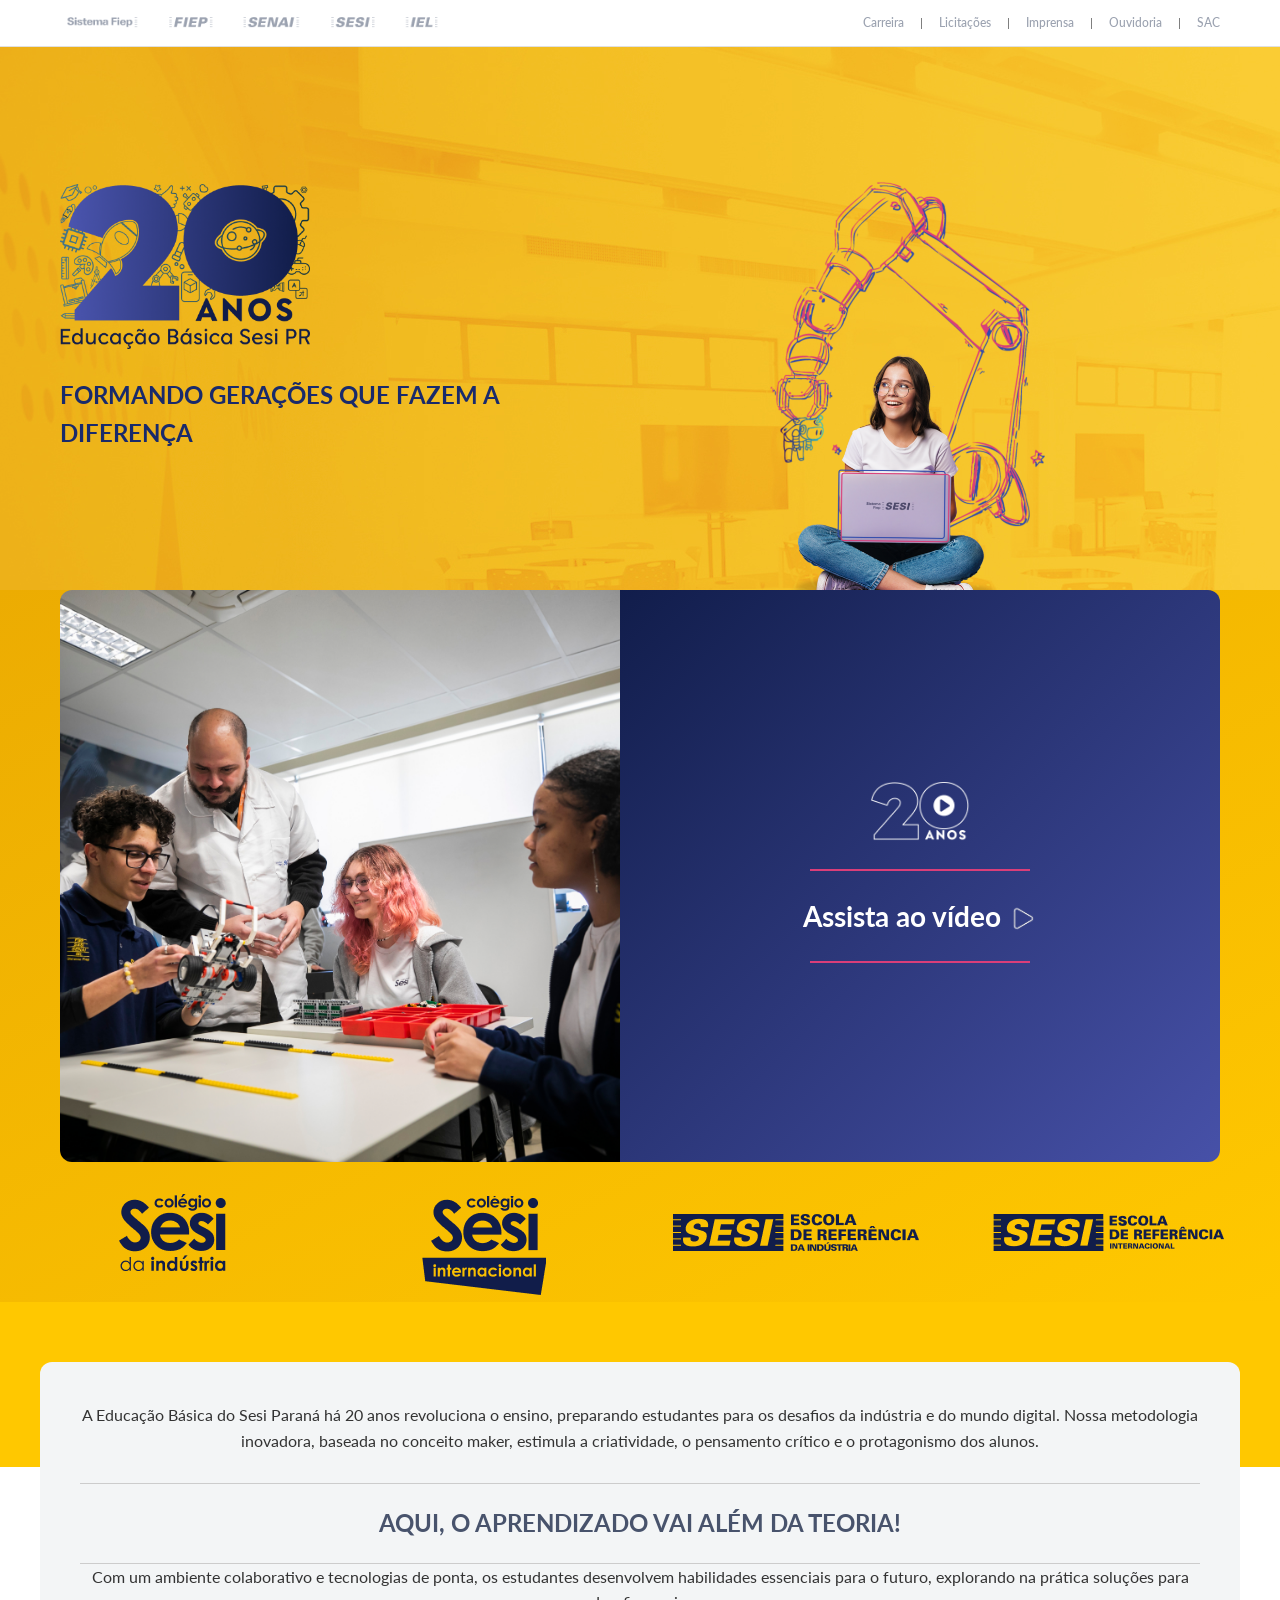
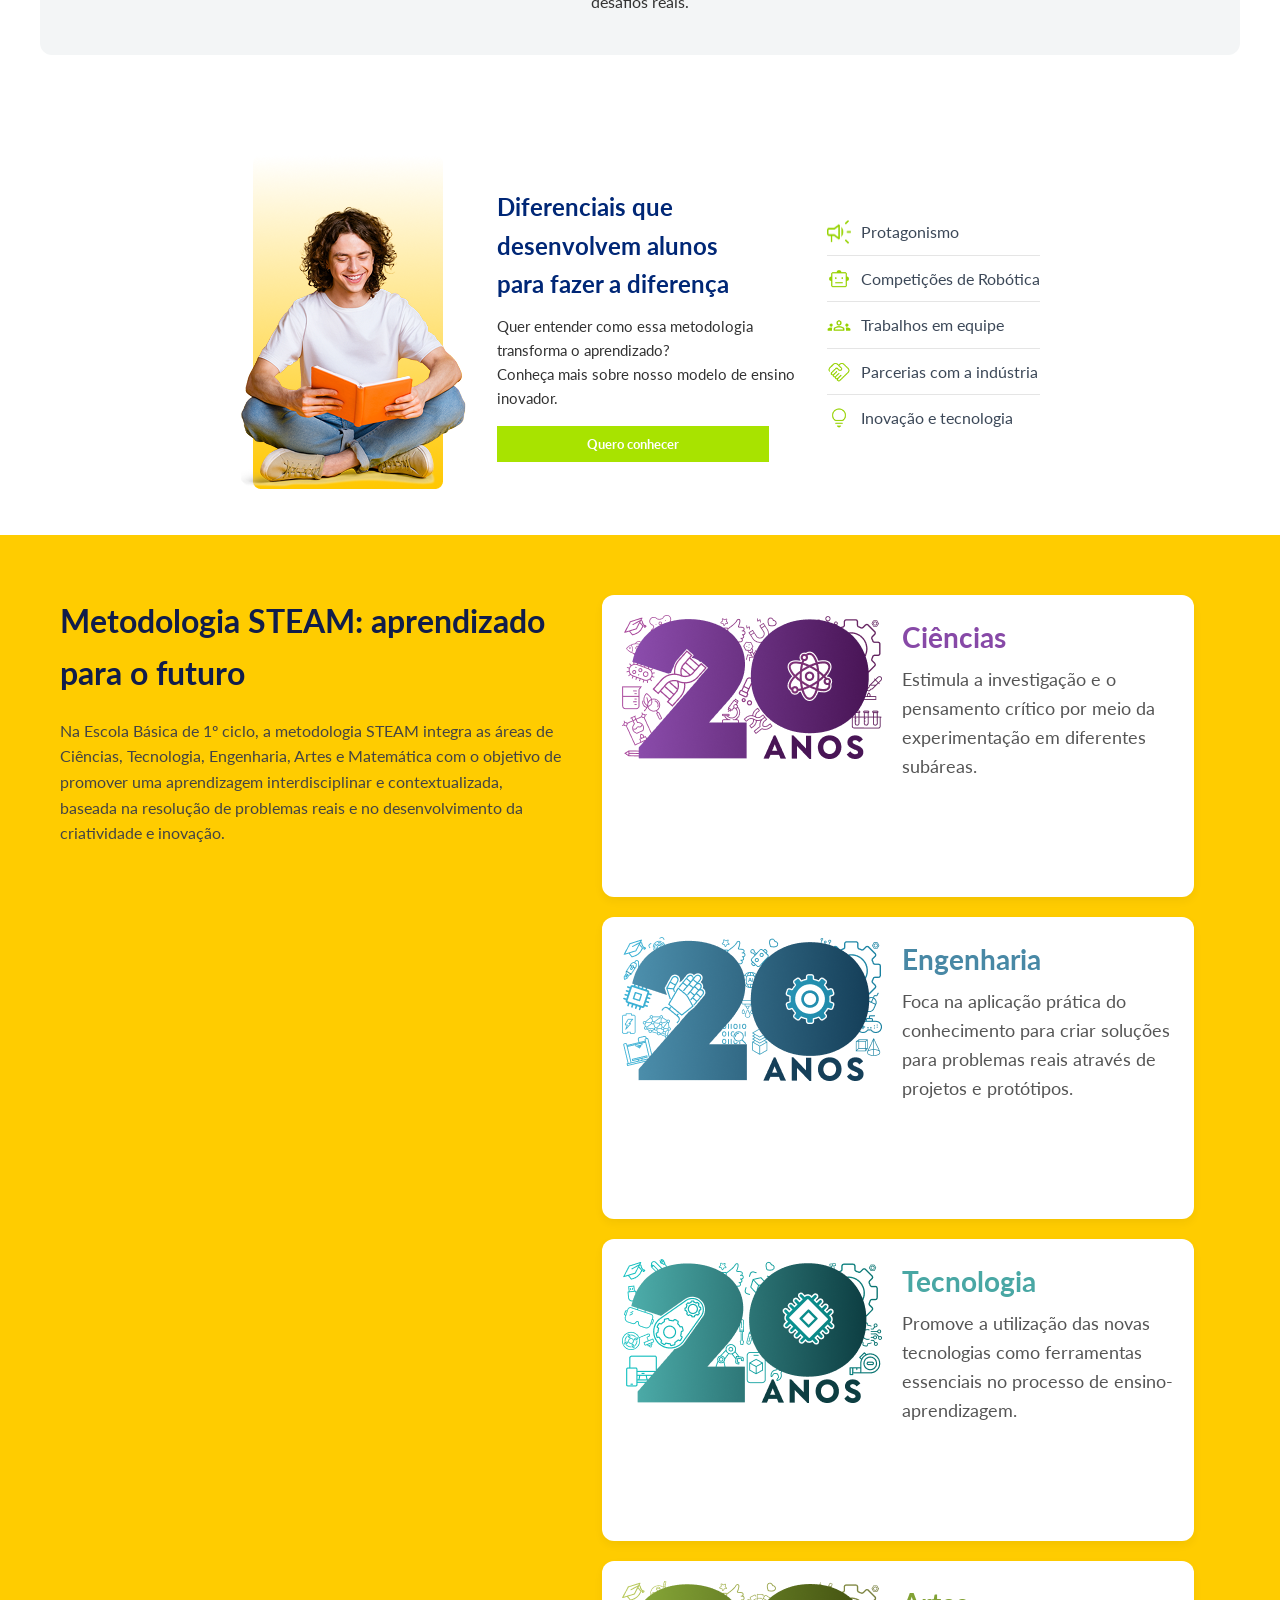
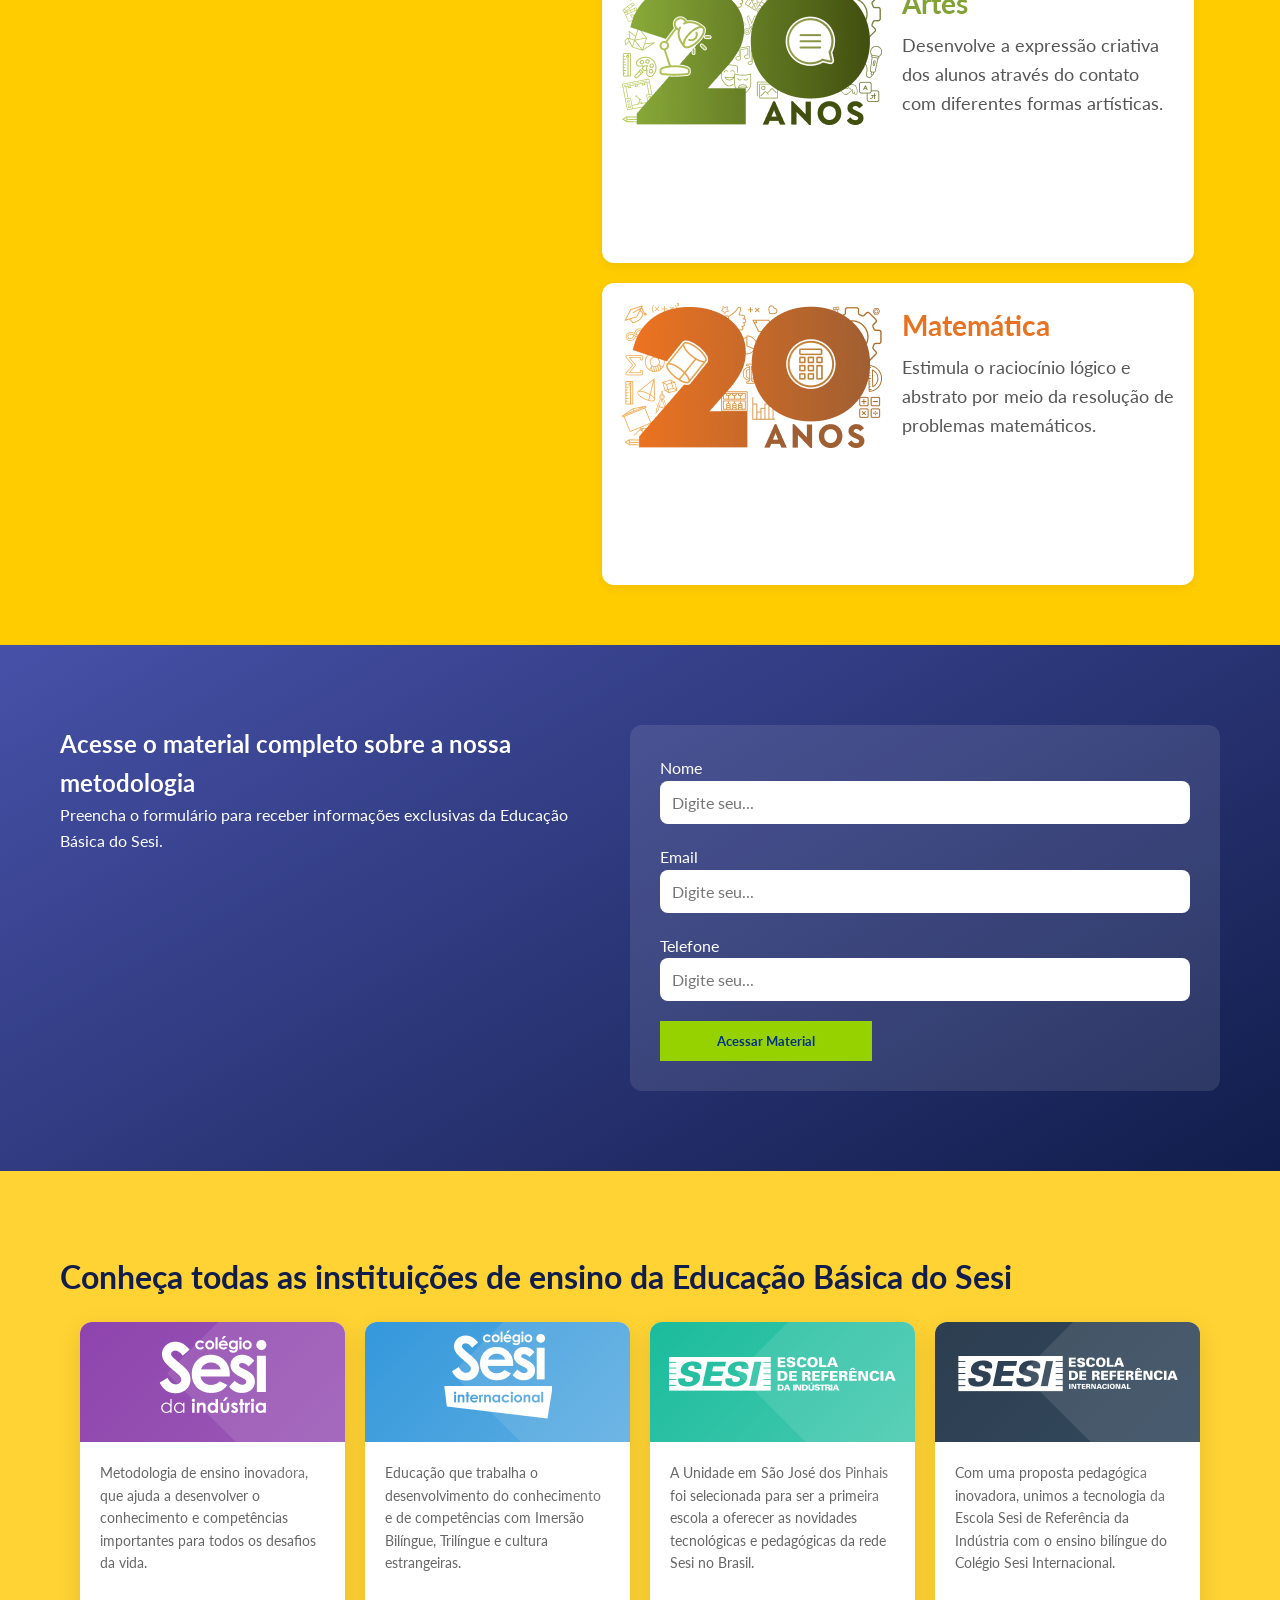
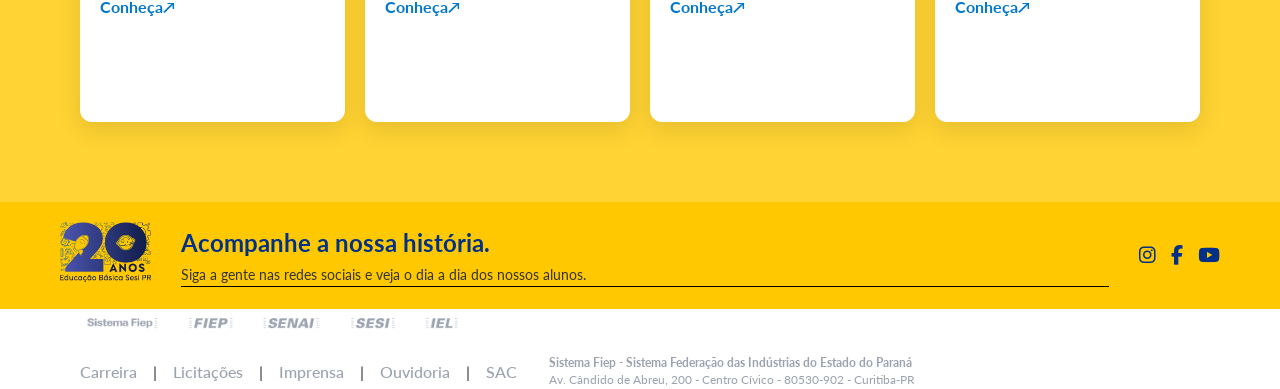
<file: index.html>
<!DOCTYPE html>
<html lang="pt-br">
<head>
  <meta charset="UTF-8">
  <meta name="viewport" content="width=device-width, initial-scale=1.0">
  <title>SESI - 20 Anos de Educação Básica</title>
  <link rel="stylesheet" href="styles.css">
  <link rel="stylesheet" href="https://cdnjs.cloudflare.com/ajax/libs/font-awesome/6.4.0/css/all.min.css">
  <link href="https://fonts.googleapis.com/css2?family=Lato:wght@400;700&display=swap" rel="stylesheet">

  <meta name="description" content="A Educação Básica do SESI comemora 20 anos transformando gerações com inovação, protagonismo e metodologia STEAM.">
  <meta property="og:title" content="SESI - 20 Anos de Educação Básica">
  <meta property="og:description" content="Conheça nossa história, metodologia e diferenciais que preparam alunos para o futuro.">
  <meta property="og:image" content="selos/selo_principal_20anos.png">
</head>
<body>

<!-- Header institucional -->
<div class="header-institucional">
  <div class="container institucional-container">
    <div class="institucional-links">
      <a href="#"><img src="imagens/Logo-barra-integradora.png"></a>
      <a href="#"><img src="imagens/Logo-barra-integradora (1).png"></a>
      <a href="#"><img src="imagens/Logo-barra-integradora (2).png"></a>
      <a href="#"><img src="imagens/Logo-barra-integradora (3).png"></a>
      <a href="#"><img src="imagens/Logo-barra-integradora (4).png"></a>
    </div>
    <div class="institucional-acessos">
      <a href="#">Carreira</a>
      <span>|</span>
      <a href="#">Licitações</a>
      <span>|</span>
      <a href="#">Imprensa</a>
      <span>|</span>
      <a href="#">Ouvidoria</a>
      <span>|</span>
      <a href="#">SAC</a>
      
    </div>
  </div>
</div>



<!-- Hero Section -->
<section class="hero" id="hero">
  <div class="hero-overlay">
    <div class="container hero-content">
      <div class="hero-left">
        <img src="selos/selo_principal_20anos.png" alt="Selo 20 Anos" class="hero-selo">
        <h2 class="hero-subtitle">FORMANDO GERAÇÕES QUE FAZEM A DIFERENÇA</h2>
      </div>
      <div class="hero-right">
        <img src="imagens/aluna_com_notebook.png" alt="Estudante com notebook" class="hero-girl">
      </div>
    </div>
  </div>
</section>

<!-- Vídeo Comemorativo -->
<section class="video-section">
  <div class="container video-flex">
    <div class="video-image">
      <img src="imagens/alunos_trabalhando_em_equipe.jpg" alt="Estudantes colaborando">
    </div>
    <div class="video-content">
  <img src="selos/selo_do_video.png" alt="Selo do vídeo" class="selo">

  <div class="linha"></div>

<button class="botao-video" onclick="openVideoModal()">
  <span>Assista ao vídeo</span>
  <img src="imagens/play-button-removebg-preview.png" alt="Play" class="play-icon">
</button>

<div class="linha"></div>

  


</div>

  </div>

<div class="container-logo">
  <img src="imagens/logos_do_sesi.png" class="logos_sesi" alt="Logos do SESI">
</div>
</section>

<!-- Missão e Frase-Chave -->
<section class="mission">
  <div class="container">
    <p class="mission-intro">
      A Educação Básica do Sesi Paraná há 20 anos revoluciona o ensino, preparando estudantes para os desafios da indústria e do mundo digital. Nossa metodologia inovadora, baseada no conceito maker, estimula a criatividade, o pensamento crítico e o protagonismo dos alunos.
    </p>
    <div class="highlight-box">
      <h2>AQUI, O APRENDIZADO VAI ALÉM DA TEORIA!</h2>
    </div>
    <p class="mission-conclusion">
      Com um ambiente colaborativo e tecnologias de ponta, os estudantes desenvolvem habilidades essenciais para o futuro, explorando na prática soluções para desafios reais.
    </p>
  </div>
</section>

<section class="diferenciais">
  <div class="imagem-aluno">
    <img src="imagens/Image Container.png" alt="Aluno lendo"/>
  </div>
  <div class="conteudo">
    <h2>Diferenciais que desenvolvem alunos <br> para fazer a diferença</h2>
    <p>Quer entender como essa metodologia transforma o aprendizado?<br>
    Conheça mais sobre nosso modelo de ensino inovador.</p>
    <button>Quero conhecer</button>
  </div>
  <ul class="lista-diferenciais">
    <li><img src="icons/campaign.png">Protagonismo</li>
    <li><img src="icons/smart_toy.png">Competições de Robótica</li>
    <li><img src="icons/groups.png">Trabalhos em equipe</li>
    <li><img src="icons/handshake.png">Parcerias com a indústria</li>
    <li><img src="icons/lightbulb.png">Inovação e tecnologia</li>
  </ul>
</section>




<!-- Metodologia STEAM -->
<section class="steam-methodology" id="metodologia">
  <div class="container steam-layout">
    
    <!-- Coluna da esquerda: texto -->
    <div class="steam-text">
      <h2 class="section-title">Metodologia STEAM: <span>aprendizado para o futuro</span></h2>
      <p class="section-description">
        Na Escola Básica de 1º ciclo, a metodologia STEAM integra as áreas de Ciências, Tecnologia, Engenharia, Artes e Matemática com o objetivo de promover uma aprendizagem interdisciplinar e contextualizada, baseada na resolução de problemas reais e no desenvolvimento da criatividade e inovação.
      </p>
    </div>

    <!-- Coluna da direita: cards com selos -->
    <div class="steam-cards">
      <div class="steam-card ciencias">
        <img src="selos/ciencia.png" alt="Ciências">
        <div>
          <h3>Ciências</h3>
          <p>Estimula a investigação e o pensamento crítico por meio da experimentação em diferentes subáreas.</p>
        </div>
      </div>
      <div class="steam-card engenharia">
        <img src="selos/engenharia.png" alt="Engenharia">
        <div>
          <h3>Engenharia</h3>
          <p>Foca na aplicação prática do conhecimento para criar soluções para problemas reais através de projetos e protótipos.</p>
        </div>
      </div>
      <div class="steam-card tecnologia">
        <img src="selos/tecnologia.png" alt="Tecnologia">
        <div>
          <h3>Tecnologia</h3>
          <p>Promove a utilização das novas tecnologias como ferramentas essenciais no processo de ensino-aprendizagem.</p>
        </div>
      </div>
      <div class="steam-card artes">
        <img src="selos/artes.png" alt="Artes">
        <div>
          <h3>Artes</h3>
          <p>Desenvolve a expressão criativa dos alunos através do contato com diferentes formas artísticas.</p>
        </div>
      </div>
      <div class="steam-card matematica">
        <img src="selos/matematica.png" alt="Matemática">
        <div>
          <h3>Matemática</h3>
          <p>Estimula o raciocínio lógico e abstrato por meio da resolução de problemas matemáticos.</p>
        </div>
      </div>
    </div>

  </div>
</section>



<!-- Formulário para download do material -->
<section class="contact-form" id="contato">
  <div class="container">
    <div class="form-wrapper">
      <div class="form-text">
        <h2>Acesse o material completo sobre a nossa metodologia</h2>
        <p>Preencha o formulário para receber informações exclusivas da Educação Básica do Sesi.</p>
      </div>
      <form id="materialForm" onsubmit="return handleFormSubmit(event)">
        <div class="form-group">Nome
          <input type="text" id="nome" placeholder="Digite seu..." required>
        </div>
        <div class="form-group">Email
          <input type="email" id="email" placeholder="Digite seu..." required>
        </div>
        <div class="form-group">Telefone
          <input type="tel" id="telefone" placeholder="Digite seu..." required>
        </div>
        <button type="submit" class="submit-btn">Acessar Material</button>
      </form>
    </div>
  </div>
</section>

<!-- Instituições SESI -->
<section class="institutions" id="instituicoes">
  <div class="container">
    <h2 class="section-title">Conheça todas as instituições de ensino da Educação Básica do Sesi</h2>
    <div class="institutions-grid">
      <div class="container">
        <div class="cards-grid">
            <!-- Card 1 - Colégio SESI da Indústria -->
            <div class="card card-1">
                <div class="card-header">
                    <div class="logo">
                   <img src="imagens/sesi da industria.png">
                    </div>
                    <div class="subtitle"></div>
                </div>
                <div class="card-body">
                    <p class="card-description">
                        Metodologia de ensino inovadora, que ajuda a desenvolver o conhecimento e competências importantes para todos os desafios da vida.
                    </p>
                    <a href="#" class="card-link">Conheça</a>
                </div>
            </div>

            <!-- Card 2 - Colégio SESI Internacional -->
            <div class="card card-2">
                <div class="card-header">
                    <div class="logo">
                        <img src="imagens/Grupo_2693.png">
                    </div>
                    <div class="subtitle"></div>
                </div>
                <div class="card-body">
                    <p class="card-description">
                        Educação que trabalha o desenvolvimento do conhecimento e de competências com Imersão Bilíngue, Trilíngue e cultura estrangeiras.
                    </p>
                    <a href="#" class="card-link">Conheça</a>
                </div>
            </div>

            <!-- Card 3 - SESI Escola de Referência -->
            <div class="card card-3">
                <div class="card-header">
                    <div class="logo">
                        <img src="imagens/logo-escola_referencia.png">
                    </div>
                </div>
                <div class="card-body">
                    <p class="card-description">
                        A Unidade em São José dos Pinhais foi selecionada para ser a primeira escola a oferecer as novidades tecnológicas e pedagógicas da rede Sesi no Brasil.
                    </p>
                    <a href="#" class="card-link">Conheça</a>
                </div>
            </div>

            <!-- Card 4 - SESI Escola de Referência (Azul escuro) -->
            <div class="card card-4">
                <div class="card-header">
                    <div class="logo">
                        <img src="imagens/logo-escola-referencia_internacional.png">
                    </div>
                </div>
                <div class="card-body">
                    <p class="card-description">
                        Com uma proposta pedagógica inovadora, unimos a tecnologia da Escola Sesi de Referência da Indústria com o ensino bilíngue do Colégio Sesi Internacional.
                    </p>
                    <a href="#" class="card-link">Conheça</a>
                </div>
            </div>
        </div>
    </div>   <!-- cards aqui -->
      <!-- ... mesmo conteúdo que já estava no HTML original ... -->
    </div>
  </div>
</section>

<!-- Rodapé com selo final e redes sociais -->
<section class="history">
  <div class="container">
    <div class="history-bar">
      <div class="footer-logo">
        <img src="selos/selo_20_anos_foooter.png" alt="20 anos">
      </div>
      <div class="history-text">
        <h2>Acompanhe a nossa história.</h2>
        <p>Siga a gente nas redes sociais e veja o dia a dia dos nossos alunos.</p>
      </div>

      

      <div class="social-links">
        <a href="https://www.instagram.com/sesi_pr?igsh=aWJpd3kxdXJuMHUz" class="social-icon"><i class="fab fa-instagram"></i></a>
        <a href="https://www.facebook.com/sesipr" class="social-icon"><i class="fab fa-facebook-f"></i></a>
        <a href="https://www.youtube.com/@CanaldaIndustriaPR" class="social-icon"><i class="fab fa-youtube"></i></a>
      </div>

      
    </div>
  </div>
</section>


<footer>
  <div class="container footer-content">
    <div class="container institucional-container">
    <div class="institucional-links">
      <a href="#"><img src="imagens/Logo-barra-integradora.png"></a>
      <a href="#"><img src="imagens/Logo-barra-integradora (1).png"></a>
      <a href="#"><img src="imagens/Logo-barra-integradora (2).png"></a>
      <a href="#"><img src="imagens/Logo-barra-integradora (3).png"></a>
      <a href="#"><img src="imagens/Logo-barra-integradora (4).png"></a>
    </div>
    <div class="institucional-acessos">
      <a href="#">Carreira</a>
      <span>|</span>
      <a href="#">Licitações</a>
      <span>|</span>
      <a href="#">Imprensa</a>
      <span>|</span>
      <a href="#">Ouvidoria</a>
      <span>|</span>
      <a href="#">SAC</a>
      <a href="#"></a>
      
      <div class="footer-address">
  <p><strong>Sistema Fiep - Sistema Federação das Indústrias do Estado do Paraná</strong></p>
  <p>Av. Cândido de Abreu, 200 - Centro Cívico - 80530-902 - Curitiba-PR</p>
</div>
    </div>
  </div>
   
  </div>
</footer>

<script>
  function openVideoModal() {
    const modal = document.getElementById('videoModal');
    const iframe = modal.querySelector('iframe');
    iframe.src = 'https://www.youtube.com/embed/aHIsIxT-kmI?si=TeT0PxMVWs1vTBCM';
    modal.classList.add('show');
  }
  function handleFormSubmit(event) {
    event.preventDefault();
    alert("Formulário enviado com sucesso! Em breve você receberá o material.");
    return false;
  }
</script>
<div class="modal" id="videoModal">
  <div class="modal-content">
    <span class="close-btn" onclick="document.getElementById('videoModal').classList.remove('show');document.querySelector('#videoModal iframe').src='';">&times;</span>
    <div class="video-wrapper">
      <iframe src="" title="Vídeo Comemorativo SESI" frameborder="0" allowfullscreen></iframe>
    </div>
  </div>
</div>

</body>
</html>
</file>
<file: styles.css>
/* Base Styles */
:root {
  --primary-color: #FFCC00;
  --secondary-color: #003087;
  --text-color: #333333;
  --light-text: #FFFFFF;
  --background-light: #F9F9F9;
  --steam-science: #9C27B0;
  --steam-engineering: #2196F3;
  --steam-technology: #00BCD4;
  --steam-arts: #4CAF50;
  --steam-math: #FF9800;
  --form-bg: #333366;
}

* {
  margin: 0;
  padding: 0;
  box-sizing: border-box;
  font-family: 'Lato', sans-serif;
}

body {
  font-family: 'Lato', sans-serif;
  line-height: 1.6;
  color: var(--text-color);
  background-color: white;
  overflow-x: hidden;
}

.container {
  width: 100%;
  max-width: 1200px;
  margin: 0 auto;
  padding: 0 20px;
}

/* Header institucional */
.header-institucional {
  background-color: #fff;
  z-index: 10;
  font-size: 12px;
  color: #666;
  padding: 8px 0;
  border-bottom: 1px solid #e0e0e0;
}

.institucional-container {
  display: flex;
  justify-content: space-between;
  align-items: center;
  flex-wrap: wrap;
  gap: 16px;
}

.institucional-links,
.institucional-acessos {
  display: flex;
  align-items: center;
  gap: 16px;
  flex-wrap: wrap;
}
.institucional-links img {
  height: 30px;
  width: auto;
  font-weight: 500;
  display: block;
  text-decoration: none;
}


.institucional-links a,
.institucional-acessos a {
  color: #9BA2B0;
  text-decoration: none;
  font-weight: 500;
}

.institucional-links a:hover,
.institucional-acessos a:hover {
  color: var(--secondary-color);
}

.institucional-links span {
  color: #aaa;
}

/* Navegação */
.main-header {
  background-color: #fff;
  padding: 15px 0;
  box-shadow: 0 2px 10px rgba(0, 0, 0, 0.05);
  position: sticky;
  top: 0;
  z-index: 999;
}

.nav-bar {
  display: flex;
  justify-content: space-between;
  align-items: center;
}

.nav-bar .logo {
  font-weight: bold;
  font-size: 1.2rem;
  color: var(--secondary-color);
}

.desktop-nav {
  display: flex;
  gap: 20px;
}

.desktop-nav a {
  color: var(--secondary-color);
  text-decoration: none;
  font-weight: 500;
}

.desktop-nav a:hover {
  color: var(--primary-color);
}

.hero {
  position: relative;
  padding: 40px 0;
  overflow: visible;
  
}

.hero::before {
  content: '';
  position: absolute;
  top: 0;
  left: 0;
  width: 100%;
  height: 100%;
  background-image: url('imagens/fundo.jpg');
  opacity: 0.9;
  z-index: -1;
}



.hero > * {
  position: relative;
  z-index: 1;
}


.hero-overlay {
  width: 100%;
  height: 100%;
  position: relative;
}

.hero-content {
  display: flex;
  justify-content: space-between;
  align-items: center;
  flex-wrap: wrap;
  gap: 40px;
  z-index: 2
}

.hero-left {
  flex: 1;
  min-width: 300px;
}

.hero-right {
  flex: 1;
  text-align: right;
  display: flex;
  justify-content: flex-end;
  align-items: flex-start
}

.hero-selo {
  width: 250px;
  margin-bottom: 20px;
}

.hero-subtitle {
  font-size: 24px;
  color: #192A6B;
  font-weight: bold;
}

.hero-girl {
  width: 589px;
  height:604px;
  height: auto;
  position: relative; /* ou nenhum posicionamento */
  top: 90px; /* zera o deslocamento */
  right: 0;
  z-index: 1 /* Se quiser garantir que fique atrás */
}


/* Vídeo */
.video-section {
  z-index: 5;
  background: linear-gradient(153deg, #ECAC02 0%, #FFC800 100%);

  
}
.modal {
  position: fixed;
  top: 0;
  left: 0;
  width: 100%;
  height: 100%;
  background: rgba(0, 0, 0, 0.8);
  display: none;
  align-items: center;
  justify-content: center;
  z-index: 1000;
}

.modal.show {
  display: flex;
}

.modal-content {
  position: relative;
  background: #000; /* Fundo do vídeo */
  padding: 20px;
  border-radius: 8px;
  max-width: 90%;
  max-height: 90%;
}

.close-btn {
  position: absolute;
  top: 10px;
  right: 15px;
  font-size: 30px;
  font-weight: bold;
  color: #fff;
  cursor: pointer;
  z-index: 1001;
  background: transparent;
  border: none;
}


.video-flex {
  display: flex;
  flex-wrap: wrap;
  gap: 0;
}

.video-image,
.video-content {
  flex: 1;
  min-width: 300px;
}

.video-image img {
  width: 100%;
  height: 100%;
  object-fit: cover;
  border-top-left-radius: 12px;
  border-bottom-left-radius: 12px;
  margin-top: 0;
}

.video-content {
  background: linear-gradient(135deg, #111D4B 0%, #4751A8 100%);
  color: white;
  display: flex;
  flex-direction: column;
  justify-content: center;
  align-items: center;
  padding: 40px 20px;
  border-top-right-radius: 12px;
  border-bottom-right-radius: 12px;
  text-align: center;
  width: 488px;
  height: 572px;
  z-index:5;
}

.selo {
  display: block;
  margin: 0 auto 12px auto;
  max-width: 120px;
}



.botao-video {
  background: none;
  border: none;
  color: white;
  font-weight: bold;
  font-size: 28px;
  display: flex;
  align-items: center;
  gap: 8px;
  cursor: pointer;
  padding: 0;
}

.botao-video .play-icon {
  width: 29px;
  height: 29px;
  
  filter: brightness(1000%) invert(5);
  margin-top: 25px;
}




.linha {
  width: 220px;
  height: 2px;
  background-color: #DA3E79;
  margin: 8px auto;
}

.texto-video {
  margin: 0;
  font-weight: bold;
  font-size: 28px;
}

.video-content img {
  width: 100px;
  margin-bottom: 20px;
}

hr {
  border: none;
  border-top: 2px solid #48536C;
  margin: 40px 0; /* ajuste conforme necessário */
}

/* Missão */
.mission {
  
background: linear-gradient(to top, #FFFFFF 60%, #FFC800 60%);
padding: 60px 0;
}

.mission .container {
  background: #F3F5F6;
  border-radius: 12px;
  
  padding: 40px;
  text-align: center;
}

.mission-text {
  font-size: 1rem;
  margin: 20px 0;
}

.highlight-box {
  margin-top: 30px;
  border-top: 1px solid #ccc;
  border-bottom: 1px solid #ccc;
  padding: 20px 0;
}

.highlight-box h2 {
  font-size: 1.5rem;
  color: #48536C;
  font-weight: bold;
  font-family: 'Lato', sans-serif;

}

.diferenciais {
  display: flex;
  align-items: center;
  justify-content: center;
  gap: 30px; /* Espaço entre as colunas */
  padding: 40px;
}

.diferenciais .imagem img {
  max-width: 180px;
  height: auto;
}

.diferenciais .conteudo {
  max-width: 300px;
}

.diferenciais .conteudo h2 {
  font-size: 1.5rem;
  color: #002776;
  margin-bottom: 10px;
}

.diferenciais .conteudo p {
  margin-bottom: 15px;
  font-size: 0.95rem;
}
.col-esquerda,
.col-direita {
  flex: 1;
}
.diferenciais .conteudo button {
  background-color: #A8E300;
  color: #fff;
  padding: 10px 90px;
  border: none;
  font-weight: bold;
  cursor: pointer;
}
.lista-diferenciais {
  list-style: none;
  padding: 0;
  margin: 0;
  max-width: 300px;
}
.imagem-aluno{
  display: block;
}
.lista-diferenciais li {
  display: flex;
  align-items: center;
  gap: 10px;
  padding: 10px 0;
  border-bottom: 1px solid #e5e5e5;
  font-size: 1rem;
  color: #3c4858;
}

.lista-diferenciais li:last-child {
  border-bottom: none;
}

.lista-diferenciais svg,
.lista-diferenciais img {
  width: 24px;
  height: 24px;
  flex-shrink: 0;
  color: #b3d31a; /* Verde-limão */
}



/* STEAM */

.steam-methodology {
  background-color: #FFF176; 
  padding: 60px 20px;
}

.steam-layout {
  display: flex;
  flex-wrap: wrap;
  gap: 40px;
  justify-content: space-between;
  align-items: flex-start;
}

.steam-text {
  flex: 1 1 40%;
}

.section-title {
  color: #111D4A; 
  font-size: 2rem;
  font-weight: bold;
  margin-bottom: 20px;
  word-wrap: break-word;
}

.section-description {
  font-size: 1rem;
  color: #444;
  line-height: 1.6;
}

.steam-cards {
  flex: 1 1 50%;
  display: flex;
  flex-direction: column;
  gap: 20px;
}

.steam-card.ciencias h3 {
  color: #8749A7; /* Roxo */
  
}

.steam-card.engenharia h3 {
  color: #4888A5; /* Azul */
}

.steam-card.tecnologia h3 {
  color: #49A7A4; /* Verde água */
}

.steam-card.artes h3 {
  color: #82A235; /* Laranja */
}

.steam-card.matematica h3 {
  color: #E77222; /* Vermelho */
}


.steam-card {
  background: #fff;
  border-radius: 12px;
  padding: 20px;
  display: flex;
  width: 592px;
  height: 302px;
  align-items: flex-start;
  gap: 20px;
  box-shadow: 0 4px 10px rgba(0, 0, 0, 0.05);
  
}

.steam-card img {
  width: 260px;
  height: 144px;
  height: auto;
  flex-shrink: 0;
}

.steam-card h3 {
  margin: 0;
  font-size: 28px;
  color: #222;
}

.steam-card p {
  margin-top: 5px;
  font-size: 18px;
  color: #555;
  margin-bottom:0;
}



.purple .steam-badge { background-color: #8749A7; }
.blue .steam-badge { background-color: #4888A5; }
.green .steam-badge { background-color: #49A7A4; }
.orange .steam-badge { background-color: #E77222; }
.red .steam-badge { background-color: #D32F2F; }


#metodologia{
  background-color: var(--primary-color);
}



/* Formulário */
.contact-form {
   background: linear-gradient(150deg, #4751A8, #111D4B);
  color: white;
  padding: 80px 0;
}

.form-wrapper {
  display: flex;
  flex-wrap: wrap;
  gap: 40px;
}

.form-text,
form {
  flex: 1;
  min-width: 280px;
}

form {
  background-color: rgba(255,255,255,0.1);
  padding: 30px;
  border-radius: 12px;
}

.form-group {
  margin-bottom: 20px;
}

input {
  width: 100%;
  padding: 12px;
  border-radius: 8px;
  border: none;
  font-size: 1rem;
}



.submit-btn {
  width: 40%;
  padding: 12px;
  background: #96D200;
  color: var(--secondary-color);
  border: none;
  font-weight: bold;
}

/* Instituições */
.institutions {
  padding: 80px 0;
  background: #FFD333;
}

.institutions-grid {
  display: flex;
  flex-wrap: wrap;
  gap: 24px;
  justify-content: center;
}

.institution-card {
  background: white;
  border-radius: 12px;
  box-shadow: 0 4px 12px rgba(0,0,0,0.1);
  width: 280px;
  padding: 16px;
  text-align: center;
}

.institution-logo {
  max-height: 60px;
}

/* Rodapé */
.history {
  background:#FFC800;
  padding: 20px 0;
}

.history-bar {
  display: flex;
  align-items: center;
  justify-content: space-between;
  gap: 30px;
  flex-wrap: wrap;
  
}

.footer-logo img {
  height: 60px;
  width: auto;
}
.footer-address {
 
  font-size: 0.75rem;
  color:#9BA2B0;
  line-height: 1.4;
}

.history-text {
  flex: 1;
  min-width: 250px;
  border-bottom: 0.9px solid black;
}

.history-text h2 {
  font-size: 1.5rem;
  color: var(--secondary-color);
  margin: 0;
}

.history-text p {
  margin: 0;
  color: #333;
  font-size: 0.9rem;
}

.social-links {
  display: flex;
  gap: 15px;
}

.social-icon {
  color: var(--secondary-color);
  font-size: 1.2rem;
  transition: 0.3s;
}

.social-icon:hover {
  transform: translateY(-3px);
}


.footer {
  background-color: white;
  color: white;
  padding: 100px 0 30px 0; 
  position: relative;
  text-align: center;
}


.footer-content {
  display: flex;
  flex-wrap: wrap;
  justify-content: space-between;
  gap: 20px;
  align-items: center;
}

.footer-links a {
  color: white;
  margin-left: 20px;
  font-size: 0.9rem;
}

.footer-links a:hover {
  color: var(--primary-color);
}

/* Modal vídeo */
.modal {
  display: none;
  position: fixed;
  z-index: 9999;
  top: 0;
  left: 0;
  width: 100%;
  height: 100%;
  background: transparent;
  justify-content: center;
  align-items: center;
}

.modal.show {
  display: flex;
}

.modal-content {
 
  border-radius: 12px;
  max-width: 800px;
  width: 90%;
  position: relative;
}

.video-wrapper {
  position: relative;
  padding-bottom: 56.25%;
  height: 0;
}

.video-wrapper iframe {
  position: absolute;
  width: 100%;
  height: 100%;
}

.close-btn {
  position: absolute;
  right: 20px;
  top: 10px;
  font-size: 1.5rem;
  cursor: pointer;
}

@media (max-width: 768px) {
  .hero-content,
  .video-flex,
  .form-wrapper {
    flex-direction: column;
  }
  .steam-areas {
    grid-template-columns: 1fr;
  }
  .footer-content {
    flex-direction: column;
    text-align: center;
  }
}



.cards-grid {
  display: grid;
  grid-template-columns: repeat(auto-fit, minmax(250px, 1fr));
  gap: 20px;      
}
.card {
  display: flex;
  flex-direction: column;
  height: 100%; /* importante para grid */
  min-height: 400px; /* ou ajuste conforme necessário */
  background: white;
  border-radius: 12px;
  overflow: hidden;
  box-shadow: 0 8px 25px rgba(0, 0, 0, 0.1);
  transition: all 0.3s ease;
}
.container-logo {
  display: flex;
  justify-content: center;
  margin-top: 2rem;
}

.logos_sesi {
  max-width: 100%;
  height: auto;
}

.card:hover {
  transform: translateY(-5px);
    box-shadow: 0 15px 35px rgba(0, 0, 0, 0.15);
        }

        .card-header {
  height: 120px; /* altura fixa para todos os headers */
  padding: 20px;
  color: white;
  position: relative;
  display: flex;
  align-items: center;
  justify-content: center;
}


        .card-header::before {
            content: '';
            position: absolute;
            top: -50%;
            right: -50%;
            width: 100%;
            height: 200%;
            background: rgba(255, 255, 255, 0.1);
            transform: rotate(45deg);
            transition: all 0.3s ease;
        }

        .card:hover .card-header::before {
            right: -40%;
        }

        .card-1 .card-header {
            background: linear-gradient(135deg, #8e44ad, #9b59b6);
        }

        .card-2 .card-header {
            background: linear-gradient(135deg, #3498db, #5dade2);
        }

        .card-3 .card-header {
            background: linear-gradient(135deg, #1abc9c, #48c9b0);
        }

        .card-4 .card-header {
            background: linear-gradient(135deg, #2c3e50, #34495e);
        }

        .logo {
            font-size: 24px;
            font-weight: bold;
            margin-bottom: 5px;
            position: relative;
            z-index: 2;
        }

        .logo .sesi {
            font-size: 28px;
        }

        .subtitle {
            font-size: 12px;
            opacity: 0.9;
            position: relative;
            z-index: 2;
        }

        .card-body {
            padding: 20px;
        }

        .card-description {
            color: #666;
            line-height: 1.6;
            margin-bottom: 20px;
            font-size: 14px;
        }

        .card-link {
           margin-top:15px;
           color: #0077cc;
           text-decoration: none;
           font-weight: bold
        }

        .card-link:hover {
            color: #2980b9;
            transform: translateX(5px);
        }

        .card-link::after {
            content: '↗';
            font-size: 16px;
            transition: transform 0.3s ease;
        }

        .card-link:hover::after {
            transform: rotate(45deg);
        }

        @media (max-width: 768px) {
            .cards-grid {
                grid-template-columns: 1fr;
            }
            
            
        }

        /* Animação de entrada */
        .card {
            animation: slideUp 0.6s ease forwards;
            opacity: 0;
            transform: translateY(30px);
        }

        .card:nth-child(1) { animation-delay: 0.1s; }
        .card:nth-child(2) { animation-delay: 0.2s; }
        .card:nth-child(3) { animation-delay: 0.3s; }
        .card:nth-child(4) { animation-delay: 0.4s; }

        @keyframes slideUp {
            to {
                opacity: 1;
                transform: translateY(0);
            }
        }

        /* Responsividade aprimorada para mobile */
/* Responsividade aprimorada para mobile */
@media (max-width: 768px) {
  .container {
    padding: 0 16px;
  }

  .institucional-container {
    flex-direction: column;
    align-items: center;
    gap: 12px;
    text-align: center;
  }

  .institucional-links,
  .institucional-acessos {
    justify-content: center;
    flex-wrap: wrap;
    gap: 8px;
  }

  .institucional-links a img {
    height: 20px;
  }

  .hero-content {
    flex-direction: column;
    text-align: center;
  }

  .video-flex {
    flex-direction: column;
  }

  .video-content {
    width: 100% !important;
    height: auto !important;
    border-radius: 0 0 12px 12px;
    padding: 20px;
  }

  .video-image img {
    border-radius: 12px 12px 0 0;
  }

  .steam-cards {
    gap: 32px;
  }

  .steam-card {
    width: 100% !important;
    height: auto !important;
    flex-direction: column;
    align-items: center;
    text-align: center;
    padding: 24px;
  }

  .steam-card img {
    width: 70% !important;
    height: auto !important;
  }

  .diff-image img,
  .hero-girl,
  .hero-selo {
    width: 100% !important;
    height: auto !important;
  }

  .form-wrapper {
    flex-direction: column;
    gap: 24px;
  }

  .submit-btn {
    width: 100%;
  }

  .cards-grid {
    grid-template-columns: 1fr;
    gap: 20px;
  }

  .card {
    min-height: auto;
  }

  .footer-content {
    flex-direction: column;
    align-items: center;
    text-align: center;
    gap: 16px;
  }

  .footer-links a {
    display: block;
    margin: 4px 0;
  }

  .social-links {
    flex-direction: row;
  }

  .cta-button {
    width: 100%;
  }
}


@media (max-width: 768px) {
  .container-diferenciais {
    flex-direction: column;
    align-items: center;
    text-align: center;
    gap: 20px;
  }

  .col-esquerda,
  .col-direita {
    width: 100%;
    max-width: 100%;
  }

  .imagem-aluno {
    display: none; 
  }

  .lista-diferenciais {
    width: 100%;
    display: flex;
    flex-direction: column;
    align-items: center;
  }

  .lista-diferenciais li {
    justify-content: center;
    width: 100%;
  }

  .imagem-aluno {
    display: none; /* Some a imagem do aluno no mobile */
  }
}
</file>
